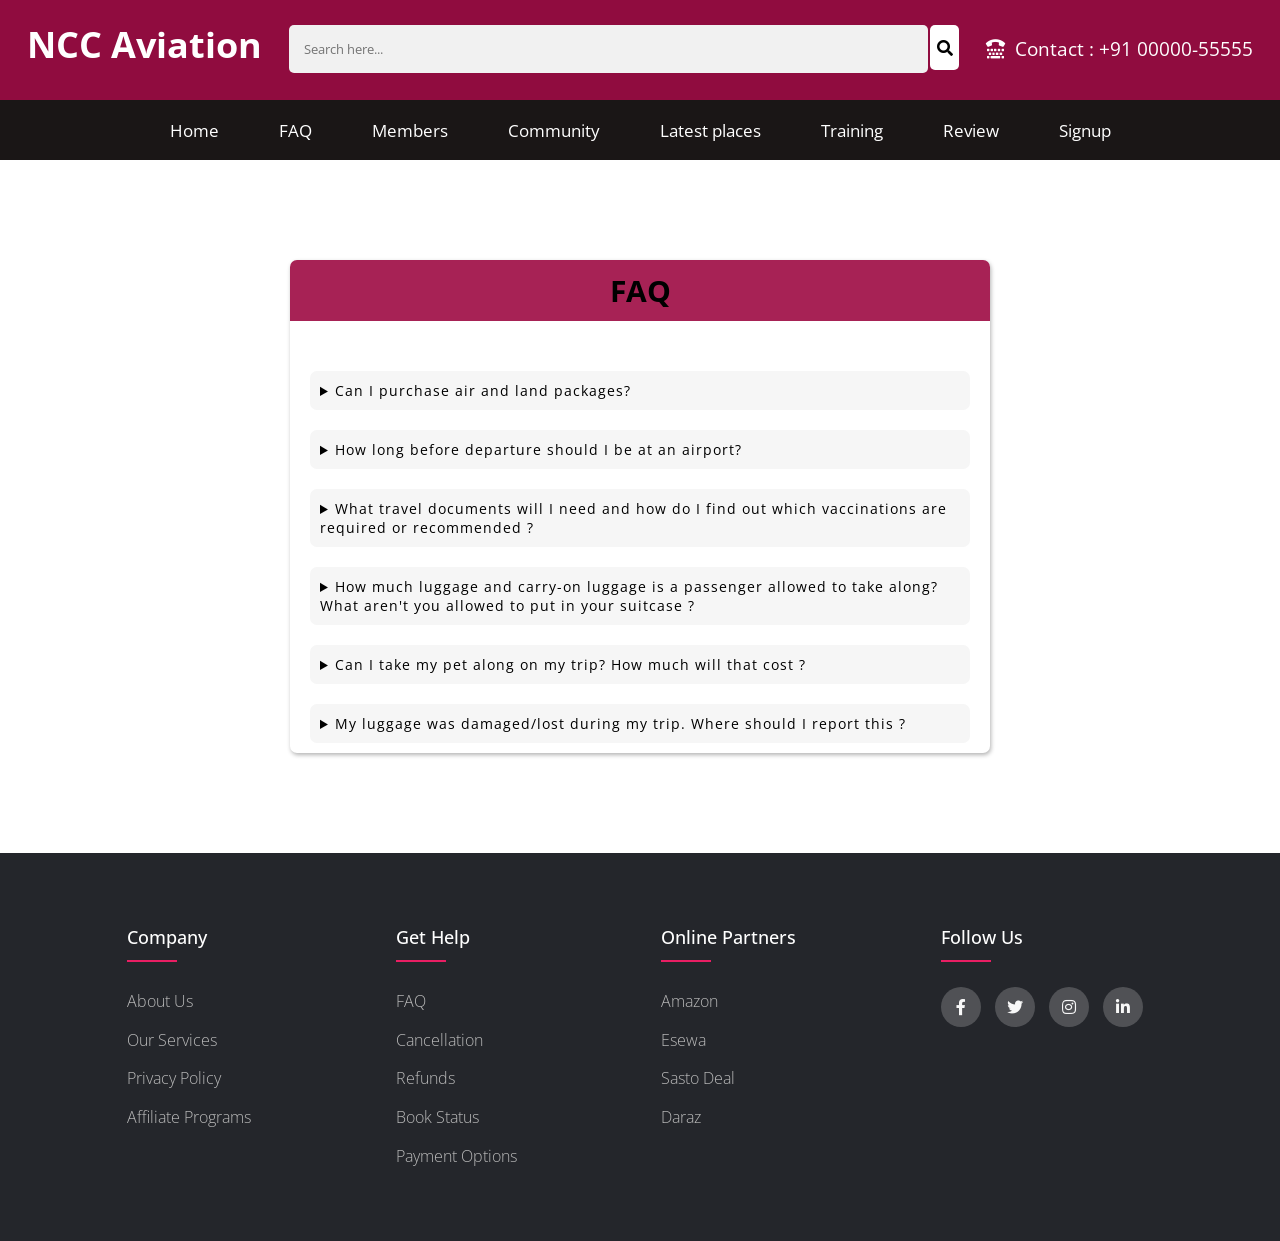
<file: OneDrive - University of Gloucestershire/Desktop/react ss notes/ncc airlines/FAQ.html>
<!DOCTYPE html>
<html lang="en">
<head>
    <meta charset="UTF-8">
    <meta http-equiv="X-UA-Compatible" content="IE=edge">
    <meta name="viewport" content="width=device-width, initial-scale=1.0">
    <title>FAQ</title>
    
    <!-- css link -->
    <link rel="stylesheet" href="css/style.css">

    <!-- font awesome link  -->
    <link rel="stylesheet" href="css/fontawesome/css/all.css">

    <!-- google fonts  -->
    <link rel="preconnect" href="https://fonts.googleapis.com">
    <link rel="preconnect" href="https://fonts.gstatic.com" crossorigin>
    <link href="https://fonts.googleapis.com/css2?family=Open+Sans:ital,wght@0,300;0,400;1,500&display=swap" rel="stylesheet">

</head>
<body>
      <!-- header section  -->
      <section class="header">
        <div class="nav-banner">
            <div class="brand-title">
                <a href="index.html" class="logo"><h1>NCC Aviation</h1></a>
            </div>
            <div class="header-search">
                <form>
                    <input type="text" placeholder="Search here..." name="search">
                    <span><i class="fas fa-search"></i></span>
                </form>
            </div>
            <div class="contact-us">
                <i class="fas fa-tty"></i><span>Contact : +91 00000-55555</span>
            </div>
        </div>
        <nav class="navbar">
            <div class="nav-links">
                <ul class="menu">
                    <li><a href="index.html" class="header-h">Home</a></li>
                    <li><a href="FAQ.html">FAQ</a></li>
                    <li><a href="members.html">Members</a></li>
                    <li><a href="community.html">Community</a></li>
                    <li><a href="latestplaces.html">Latest places</a></li>
                    <li><a href="training.html">Training</a></li>
                    <li><a href="Review.html">Review</a></li>
                    <li><a href="Signup.html" class="signup-link">Signup</a></li>
                </ul>
            </div>
        </nav>
    </section>

    <!-- FAQ section  -->
    <section class="FAQ">
        <div class="box">
            <p class="heading">FAQ</p>
            <div class="faqs">
                <details>
                    <summary>Can I purchase air and land packages?</summary>
                    <p class="ans">Yes, there are several options available:
                        Purchase a vacation package at AAVacations.com including air, hotel, rental car, activities and more.
                        Make individual bookings for air, car, hotel and activities.</p>
                </details>
                <details>
                    <summary>How long before departure should I be at an airport?</summary>
                    <p class="ans">Not every airport or airline has the same check-in times. Check-in times for domestic, intercontinental destinations can differ greatly. Some airlines often require passengers to report to the airport earlier in connection with stricter security measures.</p>                    
                </details>
                <details>
                    <summary>What travel documents will I need and how do I find out which vaccinations are required or recommended ?</summary>
                    <p class="ans"> You are advised to check with the consulate and at airport at least 2 hours before departure; make sure you state your nationality. In general, you and your family should hold valid passports, and in some cases you will need a visa. Most of the consulate offices in Nepal are located in Kathmandu.</p>
                </details>
                <details>
                    <summary>How much luggage and carry-on luggage is a passenger allowed to take along? What aren't you allowed to put in your suitcase ?</summary>
                    <p class="ans">We refer you to the Luggage Facilities page on our site. Items that certainly should not be in your luggage are listed inside the cover of your ticket. Please keep in mind that the items listed are absolutely prohibited by international law, and that you could be risking a significant fine or sent to prison if prohibited items are found in your luggage.</p>
                </details>
                <details>
                    <summary>Can I take my pet along on my trip? How much will that cost ?</summary>
                    <p class="ans">In general, taking a pet along is not a problem. However, you do need to state your intention to bring along your pet when reserving your flight. More information is available from your travel agent or from NAC Cargo offices. Pets are subject to excess luggage rates. Check with your veterinarian beforehand to make sure it is a good idea to travel with your pet. However, this service is not available in flight operating by Airbus A320</p>
                </details>
                <details>
                    <summary>My luggage was damaged/lost during my trip. Where should I report this ?</summary>
                    <p class="ans">Lost luggage should be reported immediately at the airport upon arrival. They will contact the passenger when the luggage has been located. Any damage should also be reported immediately. Requests for financial compensation for costs incurred as a result of lost or damaged luggage can be submitted to NAC Customer services Department Relations. If you have a travel insurance policy, you can submit your claim to your insurance company along with the report form you received from NAC.</p>
                </details>

            </div>
        </div>
    </section>


       <!-- footer starts here  -->

       <footer class="footer">
        <div class="footer-container">
            <div class="row">
                <div class="footer-col">
                    <h4>company</h4>
                    <ul>
                        <li><a href="">About us</a></li>
                        <li><a href="">Our Services</a></li>
                        <li><a href="">Privacy policy</a></li>
                        <li><a href="">Affiliate Programs</a></li>

                    </ul>
                </div>
                <div class="footer-col">
                    <h4>Get Help</h4>
                    <ul>
                        <li><a href="">FAQ</a></li>
                        <li><a href="">Cancellation</a></li>
                        <li><a href="">Refunds</a></li>
                        <li><a href="">Book Status</a></li>
                        <li><a href="">Payment Options</a></li>

                    </ul>
                </div>
                <div class="footer-col">
                    <h4>Online Partners</h4>
                    <ul>
                        <li><a href="">Amazon</a></li>
                        <li><a href="">Esewa</a></li>
                        <li><a href="">Sasto deal</a></li>
                        <li><a href="">Daraz</a></li>

                    </ul>
                </div>
                <div class="footer-col">
                    <h4>Follow us</h4>
                    <ul class="social-links">
                        <a href="#"><i class="fab fa-facebook-f"></i></a>
                        <a href="#"><i class="fab fa-twitter"></i></a>
                        <a href="#"><i class="fab fa-instagram"></i></a>
                        <a href="#"><i class="fab fa-linkedin-in"></i></a>
                    </ul>
                </div>
            </div>
        </div>
    </footer>
    
</body>
</html>
</file>
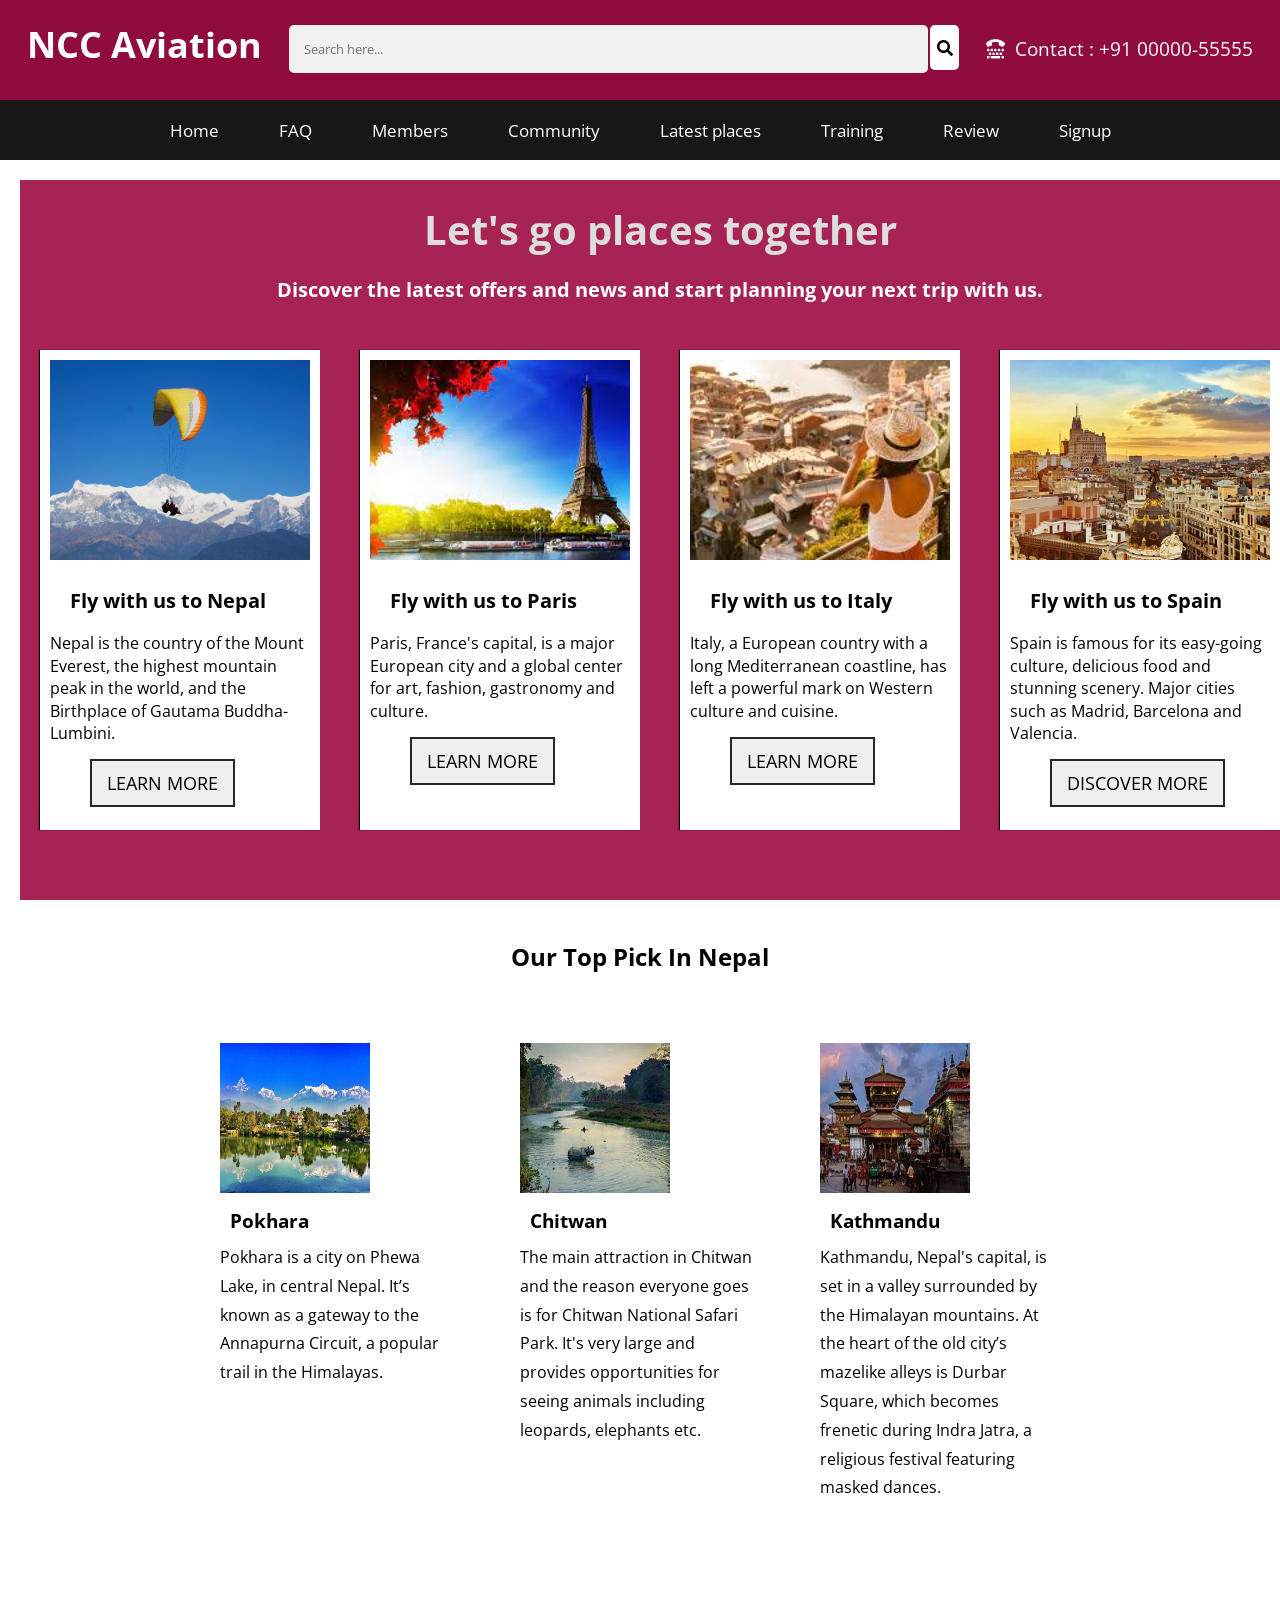
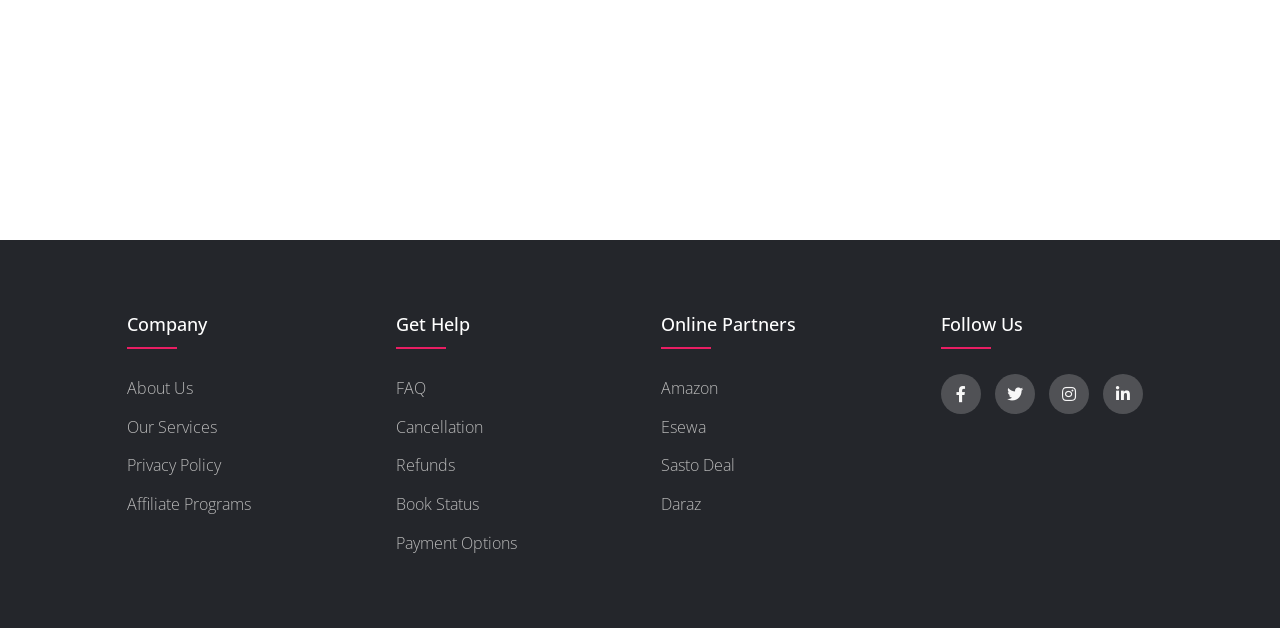
<file: OneDrive - University of Gloucestershire/Desktop/react ss notes/ncc airlines/latestplaces.html>
<!DOCTYPE html>
<html lang="en">
<head>
    <meta charset="UTF-8">
    <meta http-equiv="X-UA-Compatible" content="IE=edge">
    <meta name="viewport" content="width=device-width, initial-scale=1.0">
    <title>Latest Places</title>

      <!-- css link -->
      <link rel="stylesheet" href="css/style.css">

      <!-- font awesome link  -->
      <link rel="stylesheet" href="css/fontawesome/css/all.css">
  
      <!-- google fonts  -->
      <link rel="preconnect" href="https://fonts.googleapis.com">
      <link rel="preconnect" href="https://fonts.gstatic.com" crossorigin>
      <link href="https://fonts.googleapis.com/css2?family=Open+Sans:ital,wght@0,300;0,400;1,500&display=swap" rel="stylesheet">
  
</head>
<body>

      <!-- header section  -->
      <section class="header">
        <div class="nav-banner">
            <div class="brand-title">
                <a href="index.html" class="logo"><h1>NCC Aviation</h1></a>
            </div>
            <div class="header-search">
                <form>
                    <input type="text" placeholder="Search here..." name="search">
                    <span><i class="fas fa-search"></i></span>
                </form>
            </div>
            <div class="contact-us">
                <i class="fas fa-tty"></i><span>Contact : +91 00000-55555</span>
            </div>
        </div>
        <nav class="navbar">
            <div class="nav-links">
                <ul class="menu">
                    <li><a href="index.html" class="header-h">Home</a></li>
                    <li><a href="FAQ.html">FAQ</a></li>
                    <li><a href="members.html">Members</a></li>
                    <li><a href="community.html">Community</a></li>
                    <li><a href="latestplaces.html">Latest places</a></li>
                    <li><a href="training.html">Training</a></li>
                    <li><a href="Review.html">Review</a></li>
                    <li><a href="Signup.html" class="signup-link">Signup</a></li>
                </ul>
            </div>
        </nav>
    </section>

    <!-- latest places starts here  -->
       <!-- section-2 starts here  -->
       <section class="section-2">
        <div class="banner2-content">
            <h2>Let's go places together</h2>
            <p>Discover the latest offers and news and start planning your next trip with us.</p>
        </div>
        <div class="banner2-text">
            <div class="banner2-right">
                <div class="banner2-right-content">
                    <img src="css/images/img-pokhara-1.jpeg" alt="">
                    <div class="banner2-right2">
                        <h4>Fly with us to Nepal</h4>
                        <p> Nepal is the country of the Mount Everest, the highest mountain peak in the world, and the Birthplace of Gautama Buddha- Lumbini.</p>
                        <a href="#"><button class="banner2-btn">Learn more</button></a>
                    </div>
                </div>
                <div class="banner2-right-content">
                    <img src="css/images/paris.jpg" alt="">
                    <div class="banner2-right2">
                        <h4>Fly with us to Paris</h4>
                        <p>Paris, France's capital, is a major European city and a global center for art, fashion, gastronomy and culture. </p>
                        <a href="#"><button class="banner2-btn">Learn more</button></a>
                    </div>
                </div>
                <div class="banner2-right-content">
                    <img src="css/images/italy.jpg" alt="">
                    <div class="banner2-right2">
                        <h4>Fly with us to Italy</h4>
                        <p>Italy, a European country with a long Mediterranean coastline, has left a powerful mark on Western culture and cuisine.</p>
                        <a href="#"><button class="banner2-btn">Learn more</button></a>
                    </div>
                </div>
                <div class="banner2-right-content">
                    <img src="css/images/spain.jpg" alt="">
                    <div class="banner2-right2">
                        <h4>Fly with us to Spain</h4>
                        <p>Spain is famous for its easy-going culture, delicious food and stunning scenery. Major cities such as Madrid, Barcelona and Valencia.</p>
                        <a href="#"><button class="banner2-btn">Discover more</button></a>
                    </div>
                </div>
            </div>
        </div>
    </section>

    <section class="latest-places">
        <div class="places-h1">
            <div class="places-content">
                <h2 style="text-align: center; margin: 40px;">Our Top Pick In Nepal</h2>
            </div>
            <div class="places-grid">
                <div class="places-templetes1">
                    <img src="css/images/pokhara.jpg" alt="">
                    <h3>Pokhara</h3>
                    <p>Pokhara is a city on Phewa Lake, in central Nepal. It’s known as a gateway to the Annapurna Circuit, a popular trail in the Himalayas.</p>
                </div>
                <div class="places-templetes1">
                    <img src="css/images/chitwan.jpg" alt="">
                    <h3>Chitwan</h3>
                    <p>
                        The main attraction in Chitwan and the reason everyone goes is for Chitwan National Safari Park. It's very large and provides opportunities for seeing animals including leopards, elephants etc. </p>
                </div>
                <div class="places-templetes1">
                    <img src="css/images/kathmandu.jpg" alt="">
                    <h3>Kathmandu</h3>
                    <p>Kathmandu, Nepal's capital, is set in a valley surrounded by the Himalayan mountains. At the heart of the old city’s mazelike alleys is Durbar Square, which becomes frenetic during Indra Jatra, a religious festival featuring masked dances.</p>
                </div>
            </div>
        </div>

    </section>


    
        <!-- footer starts here  -->

        <footer class="footer">
            <div class="footer-container">
                <div class="row">
                    <div class="footer-col">
                        <h4>company</h4>
                        <ul>
                            <li><a href="">About us</a></li>
                            <li><a href="">Our Services</a></li>
                            <li><a href="">Privacy policy</a></li>
                            <li><a href="">Affiliate Programs</a></li>

                        </ul>
                    </div>
                    <div class="footer-col">
                        <h4>Get Help</h4>
                        <ul>
                            <li><a href="">FAQ</a></li>
                            <li><a href="">Cancellation</a></li>
                            <li><a href="">Refunds</a></li>
                            <li><a href="">Book Status</a></li>
                            <li><a href="">Payment Options</a></li>

                        </ul>
                    </div>
                    <div class="footer-col">
                        <h4>Online Partners</h4>
                        <ul>
                            <li><a href="">Amazon</a></li>
                            <li><a href="">Esewa</a></li>
                            <li><a href="">Sasto deal</a></li>
                            <li><a href="">Daraz</a></li>

                        </ul>
                    </div>
                    <div class="footer-col">
                        <h4>Follow us</h4>
                        <ul class="social-links">
                            <a href="#"><i class="fab fa-facebook-f"></i></a>
                            <a href="#"><i class="fab fa-twitter"></i></a>
                            <a href="#"><i class="fab fa-instagram"></i></a>
                            <a href="#"><i class="fab fa-linkedin-in"></i></a>
                        </ul>
                    </div>
                </div>
            </div>
        </footer>




    
</body>
</html>
</file>
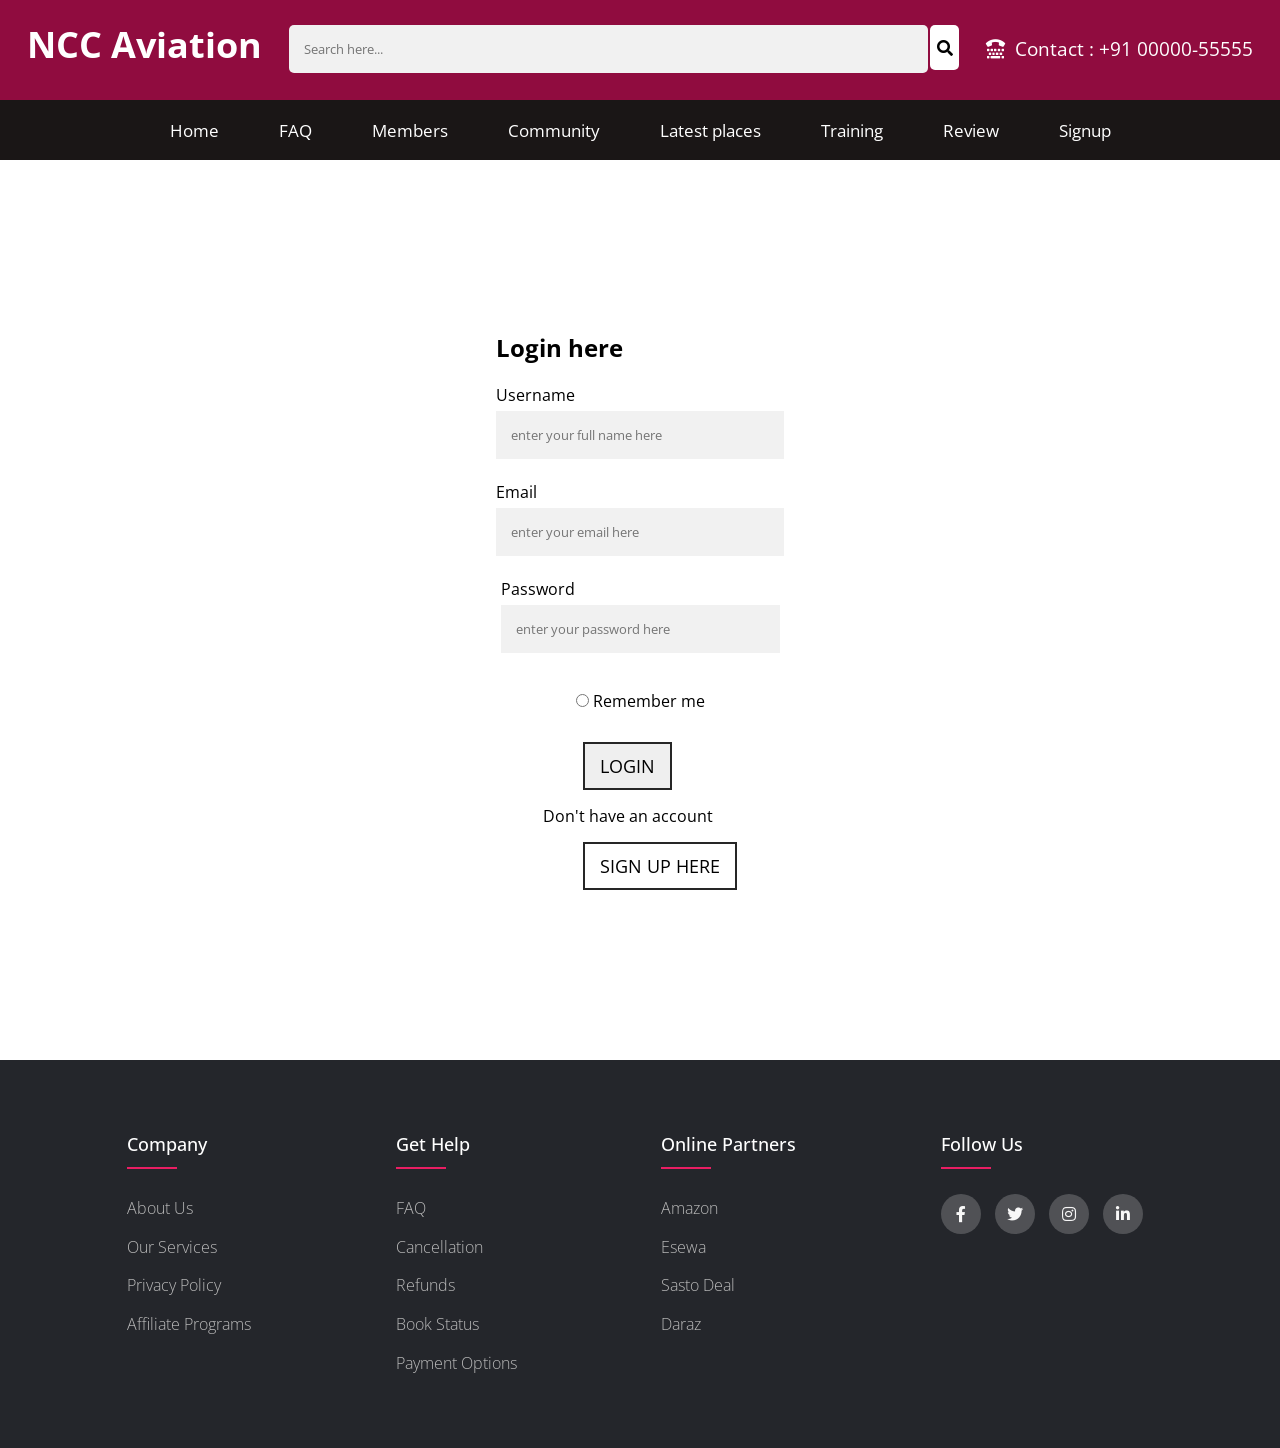
<file: OneDrive - University of Gloucestershire/Desktop/react ss notes/ncc airlines/members.html>
<!DOCTYPE html>
<html lang="en">
<head>
    <meta charset="UTF-8">
    <meta http-equiv="X-UA-Compatible" content="IE=edge">
    <meta name="viewport" content="width=device-width, initial-scale=1.0">
    <title>Login</title>

    <!-- css link -->
    <link rel="stylesheet" href="css/style.css">

    <!-- members style -->
    <link rel="stylesheet" href="css/members.css">

    <!-- font awesome link  -->
    <link rel="stylesheet" href="css/fontawesome/css/all.css">

    <!-- google fonts  -->
    <link rel="preconnect" href="https://fonts.googleapis.com">
    <link rel="preconnect" href="https://fonts.gstatic.com" crossorigin>
    <link href="https://fonts.googleapis.com/css2?family=Open+Sans:ital,wght@0,300;0,400;1,500&display=swap" rel="stylesheet">
</head>
<body>
    <!-- header  -->
    <section class="header">
        <div class="nav-banner">
            <div class="brand-title">
                <a href="index.html" class="logo"><h1>NCC Aviation</h1></a>
            </div>
            <div class="header-search">
                <form>
                    <input type="text" placeholder="Search here..." name="search">
                    <span><i class="fas fa-search"></i></span>
                </form>
            </div>
            <div class="contact-us">
                <i class="fas fa-tty"></i><span>Contact : +91 00000-55555</span>
            </div>
        </div>
        <nav class="navbar">
            <div class="nav-links">
                <ul class="menu">
                    <li><a href="index.html" class="header-h">Home</a></li>
                    <li><a href="FAQ.html">FAQ</a></li>
                    <li><a href="members.html">Members</a></li>
                    <li><a href="community.html">Community</a></li>
                    <li><a href="latestplaces.html">Latest places</a></li>
                    <li><a href="training.html">Training</a></li>
                    <li><a href="Review.html">Review</a></li>
                    <li><a href="Signup.html" class="signup-link">Signup</a></li>
                </ul>
            </div>

        </nav>
    </section>

    <!-- login section starts here  -->
    <section class="login-section">
        <div class="login-form" id="login">
            <h2 style="margin-bottom:20px">Login here</h2>
            <div class="login-name">
                <label for="name" style="margin-bottom: 10px;">Username</label>
                <input type="text" name="name" placeholder="enter your full name here" required>
                </div>
            <div class="login-email">
                <label for="email" >Email</label>
                <input type="text" name="email" placeholder="enter your email here" required>
                </div> 
            </div>
            <div class="login-password" style="float: left;">
                <label for="email" style="float: left;">Password</label>
                <input type="text" name="password" placeholder="enter your password here" required>
            </div>
            <div class="login-remember" style="margin: 15px;">
                <input type="radio" id="remember-check" name="remember-check"/>
                <label for="remember-check" class="remember-check"><span>Remember me</span></label>
            </div>    
            <div class="btn-link">
                <button class="login-btn"><a href="#">Login</a></button>
                <p class="link">Don't have an account</p><span><a href="Signup.html">Sign up here</a></span>
            </div>
        </div>
    </section>

       <!-- footer starts here  -->

       <footer class="footer">
        <div class="footer-container">
            <div class="row">
                <div class="footer-col">
                    <h4>company</h4>
                    <ul>
                        <li><a href="">About us</a></li>
                        <li><a href="">Our Services</a></li>
                        <li><a href="">Privacy policy</a></li>
                        <li><a href="">Affiliate Programs</a></li>

                    </ul>
                </div>
                <div class="footer-col">
                    <h4>Get Help</h4>
                    <ul>
                        <li><a href="">FAQ</a></li>
                        <li><a href="">Cancellation</a></li>
                        <li><a href="">Refunds</a></li>
                        <li><a href="">Book Status</a></li>
                        <li><a href="">Payment Options</a></li>

                    </ul>
                </div>
                <div class="footer-col">
                    <h4>Online Partners</h4>
                    <ul>
                        <li><a href="">Amazon</a></li>
                        <li><a href="">Esewa</a></li>
                        <li><a href="">Sasto deal</a></li>
                        <li><a href="">Daraz</a></li>

                    </ul>
                </div>
                <div class="footer-col">
                    <h4>Follow us</h4>
                    <ul class="social-links">
                        <a href="#"><i class="fab fa-facebook-f"></i></a>
                        <a href="#"><i class="fab fa-twitter"></i></a>
                        <a href="#"><i class="fab fa-instagram"></i></a>
                        <a href="#"><i class="fab fa-linkedin-in"></i></a>
                    </ul>
                </div>
            </div>
        </div>
    </footer>

</body>
</html>
</file>
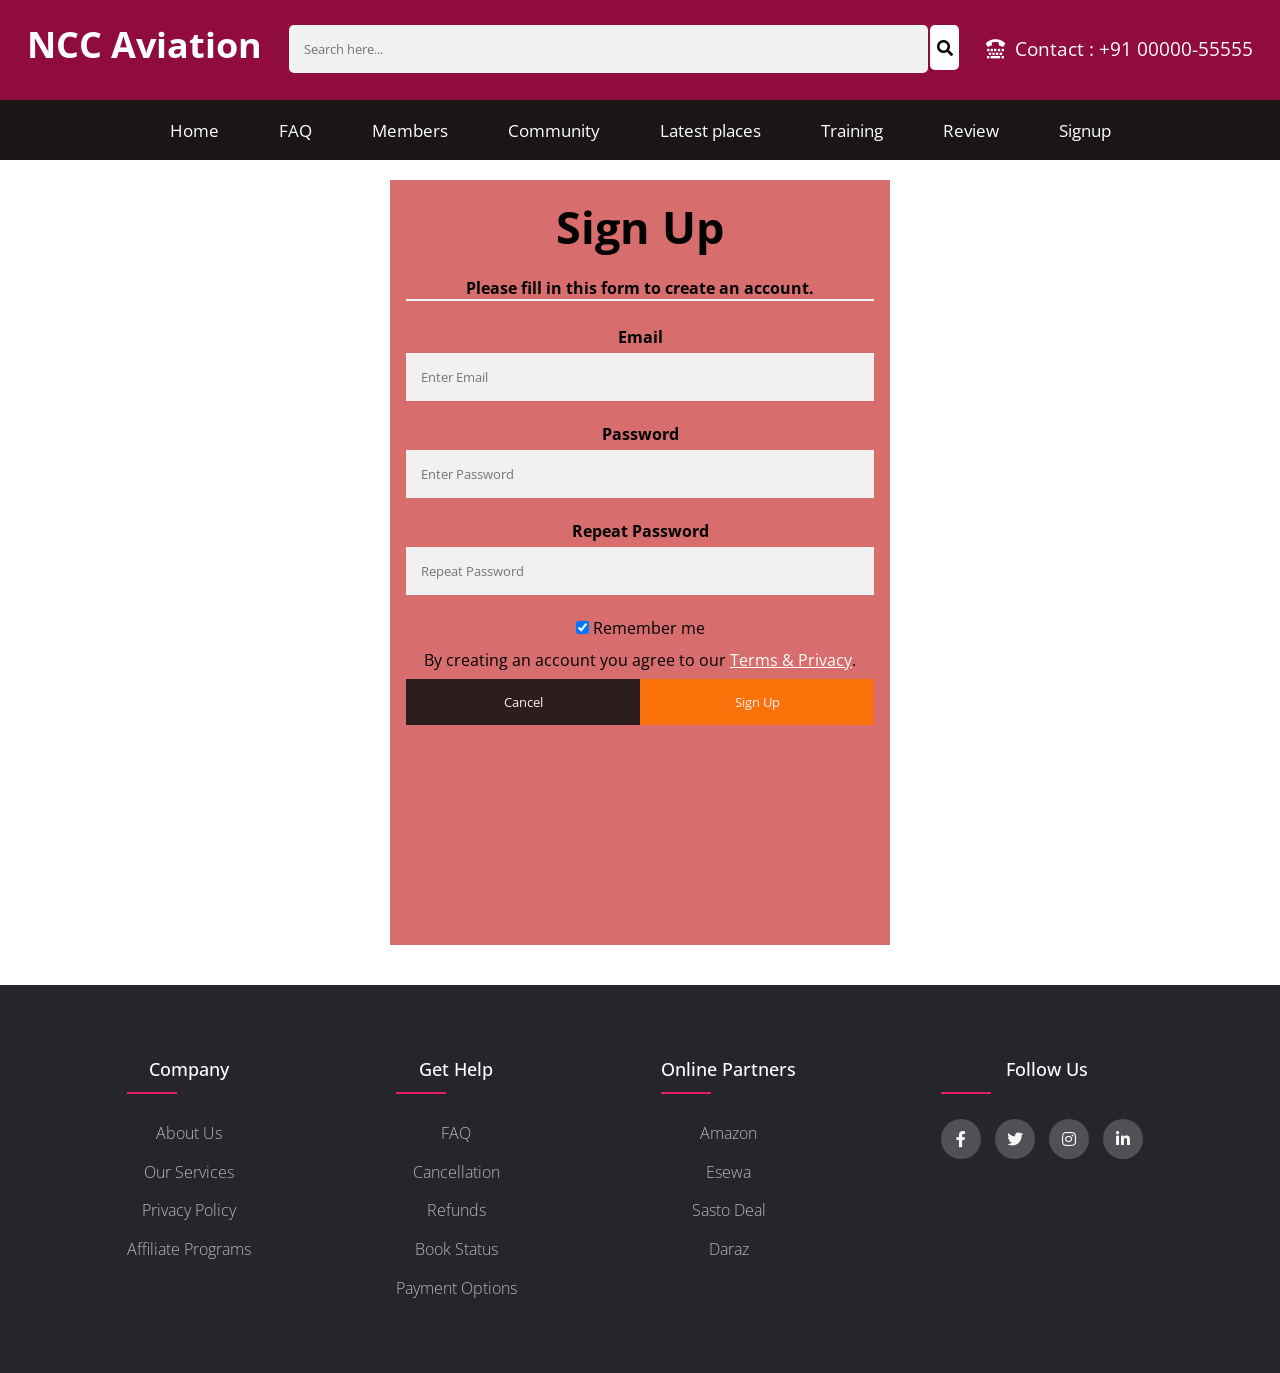
<file: OneDrive - University of Gloucestershire/Desktop/react ss notes/ncc airlines/Signup.html>
<!DOCTYPE html>
<html lang="en">
<head>
    <meta charset="UTF-8">
    <meta http-equiv="X-UA-Compatible" content="IE=edge">
    <meta name="viewport" content="width=device-width, initial-scale=1.0">
    <title>Signup form</title>

    <!-- css link -->
    <link rel="stylesheet" href="css/style.css">

     <!-- font awesome link  -->
     <link rel="stylesheet" href="css/fontawesome/css/all.css">

     <!-- google fonts  -->
     <link rel="preconnect" href="https://fonts.googleapis.com">
     <link rel="preconnect" href="https://fonts.gstatic.com" crossorigin>
     <link href="https://fonts.googleapis.com/css2?family=Open+Sans:ital,wght@0,300;0,400;1,500&display=swap" rel="stylesheet">
</head>
<body>
  <!-- header -->
  <section class="header">
    <div class="nav-banner">
        <div class="brand-title">
            <a href="index.html" class="logo"><h1>NCC Aviation</h1></a>
        </div>
        <div class="header-search">
            <form>
                <input type="text" placeholder="Search here..." name="search">
                <span><i class="fas fa-search"></i></span>
            </form>
        </div>
        <div class="contact-us">
            <i class="fas fa-tty"></i><span>Contact : +91 00000-55555</span>
        </div>
    </div>
    <nav class="navbar">
        <div class="nav-links">
            <ul class="menu">
                <li><a href="index.html" class="header-h">Home</a></li>
                <li><a href="FAQ.html">FAQ</a></li>
                <li><a href="members.html">Members</a></li>
                <li><a href="community.html">Community</a></li>
                <li><a href="latestplaces.html">Latest places</a></li>
                <li><a href="training.html">Training</a></li>
                <li><a href="Review.html">Review</a></li>
                <li><a href="Signup.html" class="signup-link">Signup</a></li>
            </ul>
        </div>

    </nav>
</section>
    <center/>
    <Form>
            <div class="signup-container" id="signup" style="height: 85vh;">
                <h1>Sign Up</h1>
                <p><b>Please fill in this form to create an account.</b></p>
                <hr>
            
                <label for="email"><b>Email</b></label>
                <input type="text" placeholder="Enter Email" name="email" required>
            
                <label for="psw"><b>Password</b></label>
                <input type="password" placeholder="Enter Password" name="psw" required>
            
                <label for="psw-repeat" ><b>Repeat Password</b></label>
                <input type="password" placeholder="Repeat Password" name="psw-repeat" required>
            
                <label>
                  <input type="checkbox" checked="checked" name="remember" style="margin-bottom:15px"> Remember me
                </label>
            
                <p>By creating an account you agree to our <a href="#" style="color:rgb(253, 253, 253)">Terms & Privacy</a>.</p>
            
                <div class="clearfix">
                  <button type="button" class="cancelbtn">Cancel</button>
                  <button type="submit" class="signupbtn">Sign Up</button>
                </div>
              </div>
    </Form>


    <!-- footer starts here  -->
      <!-- footer starts here  -->

      <footer class="footer">
        <div class="footer-container">
            <div class="row">
                <div class="footer-col">
                    <h4>company</h4>
                    <ul>
                        <li><a href="">About us</a></li>
                        <li><a href="">Our Services</a></li>
                        <li><a href="">Privacy policy</a></li>
                        <li><a href="">Affiliate Programs</a></li>

                    </ul>
                </div>
                <div class="footer-col">
                    <h4>Get Help</h4>
                    <ul>
                        <li><a href="">FAQ</a></li>
                        <li><a href="">Cancellation</a></li>
                        <li><a href="">Refunds</a></li>
                        <li><a href="">Book Status</a></li>
                        <li><a href="">Payment Options</a></li>

                    </ul>
                </div>
                <div class="footer-col">
                    <h4>Online Partners</h4>
                    <ul>
                        <li><a href="">Amazon</a></li>
                        <li><a href="">Esewa</a></li>
                        <li><a href="">Sasto deal</a></li>
                        <li><a href="">Daraz</a></li>

                    </ul>
                </div>
                <div class="footer-col">
                    <h4>Follow us</h4>
                    <ul class="social-links">
                        <a href="#"><i class="fab fa-facebook-f"></i></a>
                        <a href="#"><i class="fab fa-twitter"></i></a>
                        <a href="#"><i class="fab fa-instagram"></i></a>
                        <a href="#"><i class="fab fa-linkedin-in"></i></a>
                    </ul>
                </div>
            </div>
        </div>
    </footer>
</body>
</html>
</file>
<file: OneDrive - University of Gloucestershire/Desktop/react ss notes/ncc airlines/css/style.css>
* {
    margin: 0;
    padding: 0;
    box-sizing: border-box;
    font-family: 'Open Sans', sans-serif;
} 

/* banner section starts  */

/* navbar  */
.nav-banner{
    display: flex;
    flex-wrap: wrap;
    justify-content: space-evenly;
    background-color: #900C3F;
    height: 100px;
}

.navbar{
    background-color: #1a1616;
    height: 60px;
    display: flex;
    padding: 10px;
    justify-content: space-between;
    align-items: center;
}

 .logo, .header-search {
    margin-top: 20px;
}

.header-search{
    width: 670px;
}

.header-search form{
    display: flex;
}

.header-search form input{
    border-radius: 5px;

}

.header-search form span{
    width: 30px;
    height: 45px;
    text-align: center;
    padding-top: 12px;
    margin-top: 5px;
    margin-left: 2px;
    border-radius: 5px;
    background-color: #fff;
    cursor: pointer;
}

.logo{
    position: relative;
    float: left;
    /* margin-left: 60px; */
    font-size: 24px;
    text-decoration: none;
    color: #fff;
}

.contact-us{
    position: relative;
    float: right;
    color: #fff;
    font-size: larger;
    text-decoration: none;
    margin-top: 35px ;
}

.nav-links{
    flex: 1;
    text-align: center;
    justify-content: space-around;
}

.nav-links ul li{
    list-style: none;
    display: inline-block;
    padding: 8px 28px;
    position: relative;
}

.menu{
    margin: auto;
}

.menu form input{
    border-radius: 10px;
}


.nav-links ul li a{
    text-decoration: none;
    color: #fff;
    font-size: 17px;
    display: block;
}

a:active{
    color: #ffffff;
}

.nav-links ul li a:hover{
    color: #ff7200;
}

.nav-links ul li:active a {
    color: #f8fcf0;
}

.signup-link{
    text-decoration: none;
    color: #fff;
    padding-left: 0px;
}

.contact-us .fas{
    margin-right: 10px;
}

/* home-banner starts here  */
.home-banner{
    margin-left: 180px;
    padding: 30px;
    object-fit: cover;
    background-size: cover;
    background-position: center;
    background-repeat: no-repeat;
    display: flex;
    justify-content: space-between;
    overflow: hidden;
    width: 1024px;
    height: 80vh;
}

.banner-content{
    position: relative;
    width: 40%;
    line-height: 100px;
    text-justify: auto  ;
}

.banner-content .banner-text{
    letter-spacing: 1px;
    margin-top: 90px;
    text-align: center;
}



.banner-text i{
    font-size: 90px;
    margin-bottom: 20px;
}

.banner-text h3 span{
    height: 70px;
    width: 300px;
    font-size: 40px;
    color: #900C3F;
    font-style: italic;
    font-family: sans-serif;
}

.banner-text h3{
    line-height: 2.5rem;
    font-size: xx-large;
    font-weight: 600;
}

.download-btn button{
    display: inline-block;
    text-decoration: none;
    text-transform: uppercase;
    padding: 10px 15px;
    border: 2px solid #262626;
    margin-top: 15px;
    margin-left: 40px;
    cursor: pointer;
    font-size: 18px;
    transition: .5s;
}

.download-btn button:hover{
    background: #e91e63;
    color: #fff;
    cursor: pointer;
    border-color: #e91e63;
}

.banner-image{
    background-repeat: no-repeat;
    overflow: hidden;
    width: 50%;
    height:80vh;
}

.banner-image img{
    border-radius: 30px;
    height: 100%;
    width: 100%;
}

/* section-2 starts here */
.section-2{
    min-height: 80vh;
    width: 100%;
    margin: 20px;
    background: #a72255;
}

.banner2-content{
    width: 100%;
    text-align: center;
    line-height: 40px;
    margin-bottom: 20px;
}

.banner2-content h2{
    color: #ddd;
    padding-top: 30px;
    margin-bottom: 20px;
    font-size: 40px;
    font-weight: bold;
}

.banner2-content p{
    font-weight: bold;
    font-size: 20px;
    color:rgb(255, 255, 255);
}

.banner2-right{
    display: flex;
    flex-wrap: wrap;
    margin-top: 20px;
    justify-content: center;
}

.banner2-right2{
    justify-content: center;
    text-align: left;
    line-height: 1.4rem;
    padding: 5px 0;
}

.banner2-right2 h4{
    padding: 20px;
    font-size: 20px;
}

.banner2-btn{
    display: inline-block;
    text-decoration: none;
    text-transform: uppercase;
    padding: 10px 15px;
    border: 2px solid #262626;
    margin-top: 15px;
    margin-left: 40px;
    font-size: 18px;
    transition: .5s;
}

.banner2-btn:hover{
    background: #e91e63;
    color: #fff;
    border-color: #e91e63;
}


.banner2-right-content{
    width: 280px;
    height: 480px;
    padding: 10px;
    background: rgb(255,255,255);
    box-shadow: -1px 0px 1px black;
    margin: 20px;   
}

.banner2-right-content img{
    height: 200px;
    width: 260px;
    overflow: hidden;
    object-fit: cover;
}


/* banner3 starts here  */
.banner3{
    width: 100%;
    height: 100vh;
    margin-top: 50px;
    background: url(/css/images/plane-1.jpg);
    background-size: cover;
}

.leftbox{
    width: 50%;
    height: 100%;
    float: left;
    padding: 50px;
}

.leftbox .content{
    color: #fff;
    background: rgba(0,0,0,.5);
    padding: 40px;
    transition: .5s;
}

.leftbox .content:hover{
    background: #e91e63;
}

.leftbox .content h1{
    margin: 0;
    padding: 0;
    font-size: 50px;
    text-transform: uppercase;
}

.leftbox .content p{
    margin: 10px 0 0;
    padding: 0;
}

.events {
    position: relative;
    width: 50%;
    height: 100%;
    background: rgba(0,0,0,.5);
    float: right;
}

.events ul{
    position: absolute;
    top: 50%;
    transform: translateY(-50%);
    margin: 0;
    padding: 40px;
}

.events ul li{
    list-style: none;
    background: #fff;
    height: 200px;
}

.events ul li .time{
    position: relative;
    padding: 20px;
    background: #262626;
    width: 30%;
    height: 100%;
    float: left;
    text-align: center;
    transition: .5s;
}

.events ul li:hover .time{
    background: #e91e63;
}

.events ul li .time h2{
    position: absolute;
    margin: 0;
    padding: 0;
    top: 50%;
    left: 50%;
    transform: translate(-50%,-50%);
    color: #fff;
    font-size: 60px;
    line-height: 30px;
}

.events ul li .time h2 span{
    font-size: 30px;
}

.events ul li .details {
    padding: 20px;
    background: #fff;
    width: 70%;
    height: 100%;
    float: left;
}

.events ul li .details h3 {
    position: relative;
    margin: 10px 0 0;
    padding: 0;
    font-size: 16px;
}

.events ul li .details a{
    display: inline-block;
    text-decoration: none;
    text-transform: uppercase;
    padding: 10px 15px;
    border: 2px solid #262626;
    margin-top: 15px;
    font-size: 18px;
    transition: .5s;
}

.events ul li .details a:hover{
    background: #e91e63;
    color: #fff;
    border-color: #e91e63;
}

/* latest places starts here  */

.latest-places{
    width: 100%;
    height: 100vh;
    
}

.places-templetes1{
    width: 300px;
    height: 600px;
    padding: 30px;
}

.places-templetes1 h3{
    text-align: left;
    padding: 10px;
}

.places-templetes1 p{
    line-height: 1.8rem;
}


.places-templetes1 img{
    height: 150px;
    width: 150px;
    overflow: hidden;
}

.places-grid{
    align-items: center;
    justify-content: center;
    margin: 10px;
    display: flex;
}




/* video banner starts here  */
.banner4-video{
    width: 100%;
    height: 70vh;
    align-items: center;
    justify-content: center;
    text-align: center;
    margin-top: 100px;
}

.banner4-video video{
    width: 50%;
    height: 100%;
    float: left;
    margin-left: 100px;
}

.sbs-btn{
    margin-top: 30px;
}


.subscribe-btn{
    display: inline-block;
    text-decoration: none;
    text-transform: uppercase;
    padding: 10px 15px;
    border: 2px solid #262626;
    margin-top: 15px;
    font-size: 18px;
    transition: .5s;
}

.subscribe-btn:hover{
    background: #e91e63;
    color: #fff;
    border-color: #e91e63;
}

/* sign up form */

.signup-container{
    margin-bottom: 40px;
    background: #d86d6d;
}

input[type=text], input[type=password] {
    width: 100%;
    padding: 15px;
    margin: 5px 0 22px 0;
    display: inline-block;
    border: none;
    background: #f1f1f1;
  }
  
input[type=text]:focus, input[type=password]:focus {
    background-color: #ddd;
    outline: none;
  }
  
  hr {
    border: 1px solid #f1f1f1;
    margin-bottom: 25px;
  }
  
  .cancelbtn, .signupbtn {
    background-color: #ff7200;;
    color: white;
    padding: 14px 20px;
    margin: 8px 0;
    border: none;
    cursor: pointer;
    width: 100%;
    opacity: 0.9;
  }
  

  .cancelbtn {
    padding: 14px 20px;
    color: #fff;
    background-color: #1a1616;
  }
  
  .cancelbtn, .signupbtn {
    float: left;
    width: 50%;
  }
  
  .signup-container {
    margin-top: 20px;  
    padding: 16px;  
    height: 500px;
    width: 500px;

  }


  .signup-container h1{
      font-size: 45px;
      margin-bottom: 20px;
  }
  
  .clearfix::after {
    content: "";
    clear: both;
    display: table;
  }
  
  @media screen and (max-width: 600px) {
    .cancelbtn, .signupbtn {
      width: 100%;
      padding: 20px;
    }
  }


  /* training section starts here  */
  .training-banner  {
      margin: 10px;
      height: 90vh;
      width: 100%;
      background-image: url(/css/images/training-img.jpg);
      background-position: center;
      background-repeat: no-repeat;
      background-size: cover;
      text-align: center;
  }

  .training-heading {
      color: #fff;
      padding-top: 410px;
      font-size: 24px;
      line-height: 3rem;
  }

  .training-heading h3{
      font-size: 30px;
      margin-top: 40px;
  }

  .courses1-h{
      font-size: 20px;
      font-weight: bold;
      line-height: 1.5rem;
      letter-spacing: 1px;
      margin: 10px 5px;

  }

  .training-courses{
      margin-top: 100px;
      margin-bottom: 100px;
      width: 100%;
      display: flex;
      flex-wrap: wrap;
      justify-content: space-around;
  }

  .training-courses1 p{
      margin-top: 5px;
      line-height: 1.5rem;
      letter-spacing: 1px;

  }

  .training-courses1{
      text-align: center;
      align-items: center;
      justify-content: center;
      width: 250px;
  }

  .training-courses1 img{
    object-fit: cover;
      height: 200px;
      width: 180px;
  }

  .training-h1-airways{
      letter-spacing: 1px;
      color: #a72255;
      margin-top: 100px;
      text-align: center;
  }


  /* community page starts here */
  .community-banner{
    min-height: 80vh;
    width: 100%;
    align-items: center;
    justify-content: center;
    text-align: center;
  }

  .community-content{
      width: 100%;
      height: 90vh;
      background-image: url(/css/images/children-1.jpg);
      overflow: hidden;
      background-repeat: no-repeat;
      background-size: cover;
      background-position: center;
      box-sizing: border-box;
  }

  .community-headings{
      height: 90vh;
      margin-bottom: 0;
      /* background: #1a1616; */
  }

  .community-headings p{
      margin-top: 30px;
      font-size: 30px;
      font-weight: bold;
  }

  .community-heading2 h1{
      font-size: 40px;
      margin: 30px 30px 0 30px;
      width: 100%;
      text-align: center;
  }

  .community-heading2 p{
      font-size: 20px;
      margin: 10px 10px 15px 10px;
      padding: 0 100px;
      width: 100%;
      line-height: 2rem;
      text-align: center;
  }

  .community-banner2{
      width: 100%;
      height: 90vh;
      display: flex;
      flex-wrap: wrap;
      align-items: center;
      justify-content: center;
  }

  .community-hb1{
      text-align: center;
      padding: 20px;
      justify-content: center;
      align-items: center;
      height: 80vh;
      width: 350px;
  }

  .community-chb1{
      margin-top: 20px;
      font-size: 18px;
      text-align: center;
      margin-top: 50px;
      line-height: 2rem;
  }

  .community-img{
      justify-content: center;
      align-items: center;
      padding: 10px;
  }

  .community-img img{
      height: 200px;
      width: 200px;
  }

  /* FAQ starts here */
  .box{
      width: 700px;
      margin: 100px auto;
      background: #fff;
      border-radius: 7px;
      box-shadow: 1px 2px 4px rgba(0,0,0,.3);
  }

  .box .heading{
      font-size: 30px;
      margin-bottom: 20px;
      font-weight: bold;
      padding: 10px;
      border-radius: 7px 7px 0 0;
      background: #a72255;
      text-align: center;
  }

  .faqs{
      padding:10px 20px;
  }

  ::webkit-details-marker{
      float: right;
      margin-top: 3px;      
  }

  details{
    background: #f6f6f6;
    padding: 10px;
    border-radius: 7px;
    margin-top: 20px;
    font-size: 14px;
    letter-spacing: 1px;

  }

  details summary{
      outline: none;
  }




  /* review page starts here  */

  .review-h{
      font-size: 24px;
      margin-top: 20px;
  }

  .review-banner{
      margin: 100px;
      /* display: flex; */
      /* flex-wrap: wrap; */
  }

  .review-content{
      padding: 20px;
      display: flex;
  }

  .review-words{
      width: 500px;
      padding: 0px 20px;
  }

  .review-comment p{
      text-align: center;
      font-size: medium;
      font-weight: 400;
      line-height: 1.5rem;
  }

  .review-img img{
      height: 100px;
      width: 100px;
      border-radius: 30px;
  }

  .content-left{
      text-align: right;
  }

  .akash{
      justify-content: right;
  }


  @media screen and (max-width:600px){
      .review-comment p{
          width: 200px;
      }
  }


  /* footer starts here  */
  .footer-container{
      max-width: 1170px;
      margin: auto;
  }

  .row{
      display: flex;
      flex-wrap: wrap;
      justify-content: space-around;
  }

  .row ul{
      list-style: none;
  }

  .footer{
      background-color: #24262b;
      padding: 70px 0;
  }

  .footer-col{
      line-height: 1.8rem;
  }

  .footer-col h4{
      font-size: 18px;
      color: #ffffff;
      text-transform: capitalize;
      margin-bottom: 35px;
      font-weight: 500;
      position: relative;
  }

  .footer-col h4::before{
      content: "";
      position: absolute;
      left: 0;
      bottom: -10px;
      background-color: #e91e63;
      height: 2px;
      width: 50px;
  }

  .footer-col ul li:not(:last-child){
      margin-bottom: 10px;
  }

  .footer-col ul li a{
      font-size: 16px;
      text-transform: capitalize;
      color: #ffffff;
      text-decoration: none;
      font-weight: 300;
      color: #bbbbbb;
      display: block;
      transition: all 0.3s ease;
  }

  .footer-col ul li a:hover{
      color: #ffffff;
      padding-left: 8px;
  }

  .footer-col .social-links a i{
      display: inline-block;
      height: 40px;
      width: 40px;
      background-color: rgba(255,255,255,0.2);
      margin: 0 10px 10px 0;
      text-align: center;
      line-height: 40px;
      border-radius: 50%;
      color: #f8f8f8;
      transition: all 0.5s ease;

  }

  .footer-col .social-links a i:hover{
      color: #24262b;
      background-color: #ffffff;
  }

  @media(max-width:767px){
      .footer-col{
          width: 50%;
          margin-bottom: 30px;
      }
  }

  @media(max-width:574px){
      .footer-col{
          width: 60%;
      }
  }
</file>
<file: OneDrive - University of Gloucestershire/Desktop/react ss notes/ncc airlines/css/members.css>
/* login form start here  */



.login-section{
    height: 100vh;
    display: flex;
    flex-direction: column;
    flex-wrap: wrap;
    align-items: center;
    justify-content: center;
}

.btn-link span {
    display: inline-block;
    text-decoration: none;
    text-transform: uppercase;
    padding: 10px 15px;
    border: 2px solid #262626;
    margin-top: 15px;
    margin-left: 40px;
    cursor: pointer;
    font-size: 18px;
    transition: .5s;
}

.btn-link span:hover{
    background: #e91e63;
    color: #fff;
    cursor: pointer;
    border-color: #e91e63;
}

.btn-link span a{
    color: black;
    text-decoration: none;
}

.login-btn a{
    text-decoration: none;
    color: black;
}

.login-remember input{
    font-size: 70px;
}

.btn-link .login-btn{
    margin-bottom: 15px;
}

.login-btn{
    display: inline-block;
    text-decoration: none;
    text-transform: uppercase;
    padding: 10px 15px;
    border: 2px solid #262626;
    margin-top: 15px;
    margin-left: 40px;
    cursor: pointer;
    font-size: 18px;
    transition: .5s;
}

.login-btn:hover{
    background: #e91e63;
    color: #fff;
    cursor: pointer;
    border-color: #e91e63;
}
</file>
